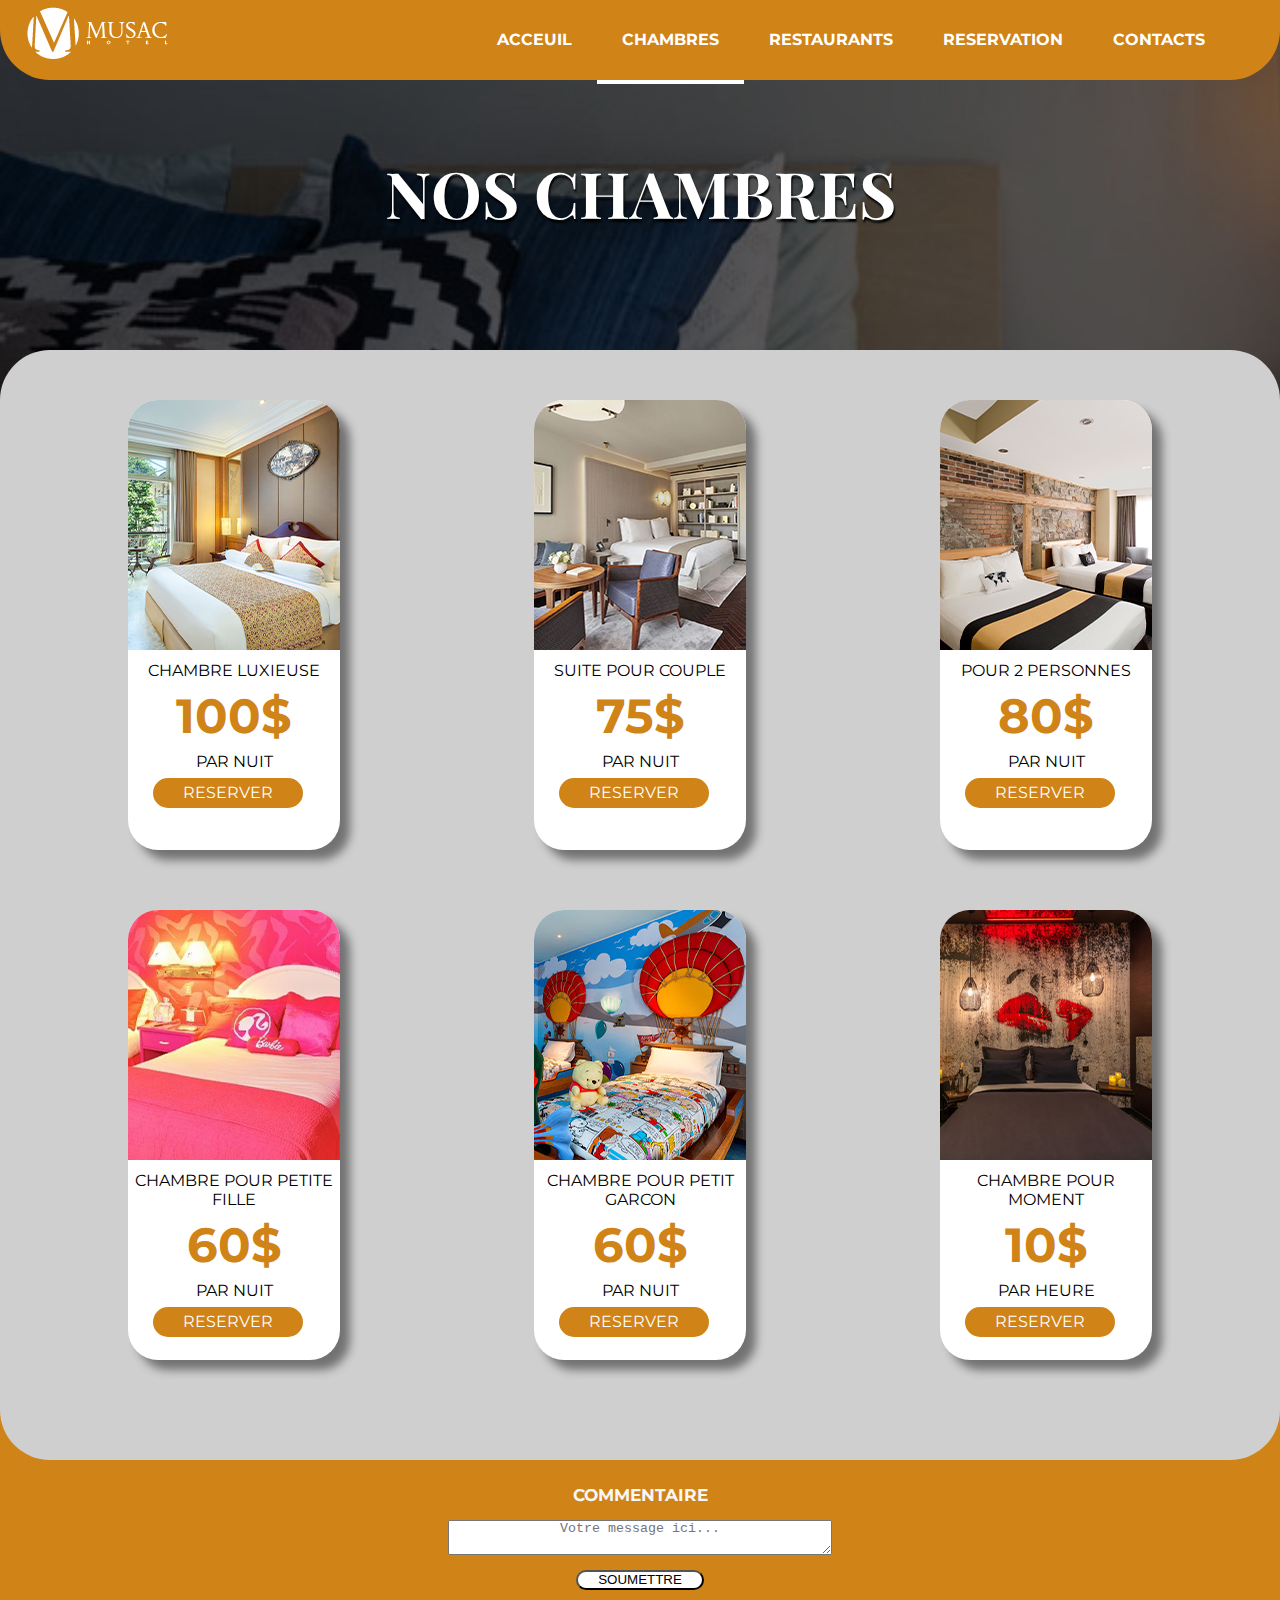
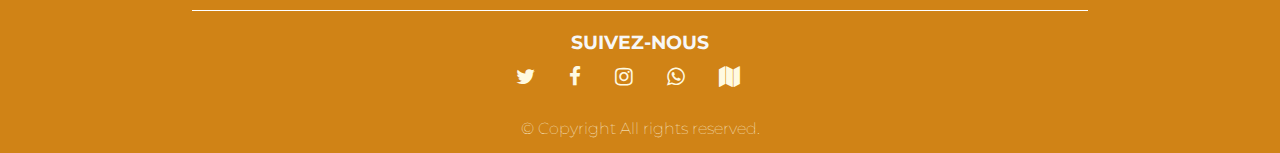
<file: chambre.html>
<!DOCTYPE html>
<html lang="en">
  <head>
    <meta charset="UTF-8" />
    <meta http-equiv="X-UA-Compatible" content="IE=edge" />
    <meta name="viewport" content="width=device-width, initial-scale=1.0" />
    <title>MUSAC HOTEL</title>
    <link rel="stylesheet" href="style.css" />
    <link rel="stylesheet" href="https://cdnjs.cloudflare.com/ajax/libs/font-awesome/4.7.0/css/font-awesome.css"/>
  </head>
  <body>
    <header>
      <nav id="menu">
          <div class="menudroit">
            <ul>
              <li>
                <a href="contact.html">Contacts</a>
              </li>
              <li>
                <a href="reservation.html">Reservation</a>
              </li>
              <li>
                <a href="restaurant.html">Restaurants</a>
              </li>
              <li class="active">
                <a href="chambre.html">Chambres</a>
              </li>
              <li>
                <a href="index.html">Acceuil</a>
              </li>
            </ul>
          </div>

          <div class="logo">
            <a href="index.html">
              <img src="media/MusacHotel-02.png" alt=""/>
            </a>
          </div>
      </nav>
    </header>

    <section class="section3">
      <div class="imagechambre">
        <div class="imagec1">
          <h1>Nos Chambres</h1>
        </div>
      </div>
    </section>

    <section class="bgcolor">
      <section class="section2">

        <div class="images">
          <div class="chambre1">
            <img src="media/c1.jpg" alt=""/>
            <p>
              Chambre luxieuse
            </p>
            <h2>100$</h2>
            <p>Par nuit</p>
            <div class="b1">
              <p>
                <a href="reservation.html">
                  RESERVER
                </a>
              </p>
            </div>
          </div>

          <div class="chambre1">
              <img src="media/suite.jpg" alt="" />            
            <p>
              Suite pour couple
            </p>
            <h2>75$</h2>
            <p>Par nuit</p>
            <div class="b1">
              <p>
                <a href="reservation.html">
                  RESERVER
                </a>
              </p>
            </div>
          </div>

          <div class="chambre1">
              <img src="media/chambre2.jpg" alt="" />
              <p>
                Pour 2 personnes
              </p>
              <h2>80$</h2>
              <p>Par nuit</p>
              <div class="b1">
                <p>
                  <a href="reservation.html">RESERVER</a>
                </p>
              </div>
          </div>
        </div>

        <div class="images">
          <div class="chambre1">
            <img src="media/chambre tifi.jpg" alt=""/>
            <p>
              Chambre pour petite fille
            </p>
            <h2>60$</h2>
            <p>Par nuit</p>
            <div class="b1">
              <p>
                <a href="reservation.html">RESERVER</a>
              </p>
            </div>
          </div>

          <div class="chambre1">
            <img src="media/chambre tigason.jpg" alt="" />
            <p>
              Chambre pour petit garcon
            </p>
            <h2>60$</h2>
            <p>Par nuit</p>
            <div class="b1">
              <p>
                <a href="reservation.html">RESERVER</a>
              </p>
            </div>
          </div>

          <div class="chambre1">
            <img src="media/chambre moment.jpg" alt="" />
            <p>
              Chambre pour moment
            </p>
            <h2>10$</h2>
            <p>Par heure</p>
            <div class="b1">
              <p>
                <a href="reservation.html">RESERVER</a>
              </p>
            </div>
          </div>
        </div>   
      </section>
    </section>
    <footer>
      <div class="jere">
        <div class="commentaire1">
          <h2>Commentaire</h2>
          <textarea placeholder="Votre message ici..." class="commentaire"></textarea>
        </div>
        <div>
          <p>
            <button class="b2">Soumettre</button>
          </p>
        </div>
      </div>
      <div class="barfooter">
      </div>
      <h3 id="titrefooter">Suivez-nous</h3>
      <div id="icons">
          <a href="http://www.twitter.fr">
            <i class="fa fa-twitter"></i>
          </a>
          <a href="http://www.facebook.fr">
            <i class="fa fa-facebook"></i>
          </a>
          <a href="http://www.instagram.com">
            <i class="fa fa-instagram"></i>
          </a>
          <a href="https://chat.whatsapp.com/Jm4g77nPeDKLwiC6nCj2Wq">
            <i class="fa fa-whatsapp"></i>
          </a>
          <a href="#">
            <i class="fa fa-map"></i>
          </a>
      </div>
      <div class="copy">
          <p class="copyright">
              &copy; Copyright All rights reserved.
          </p>
      </div>
        
  </footer>
  </body>
</html>
</file>
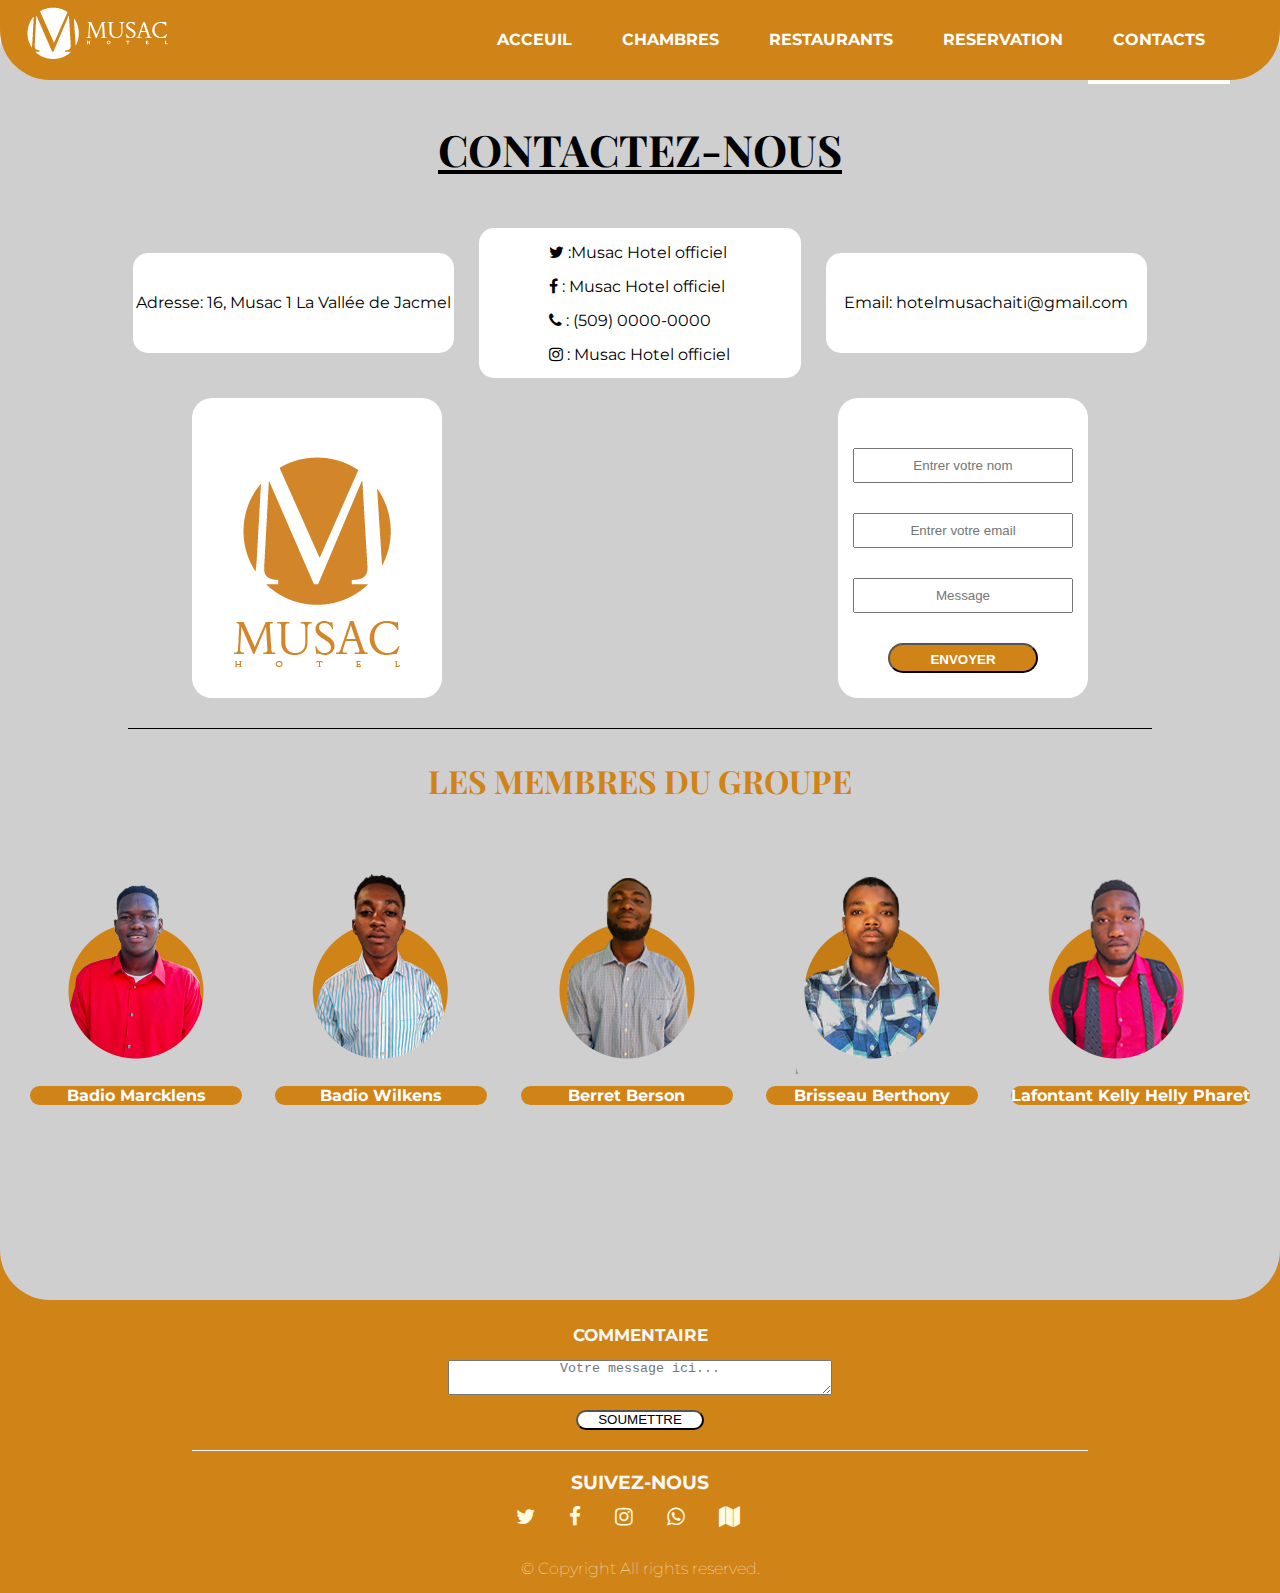
<file: contact.html>
<!DOCTYPE html>
<html lang="en">
  <head>
    <meta charset="UTF-8" />
    <meta http-equiv="X-UA-Compatible" content="IE=edge" />
    <meta name="viewport" content="width=device-width, initial-scale=1.0" />
    <title>MUSAC HOTEL</title>
    <link rel="stylesheet" href="style.css" />
    <link rel="stylesheet" href="https://cdnjs.cloudflare.com/ajax/libs/font-awesome/4.7.0/css/font-awesome.css"/>
  </head>
  <body>
    <header>
        <nav id="menu">
            <div class="menudroit">
              <ul>
                <li class="active">
                  <a href="contact.html">Contacts</a>
                </li>
                <li>
                  <a href="reservation.html">Reservation</a>
                </li>
                <li>
                  <a href="restaurant.html">Restaurants</a>
                </li>
                <li>
                  <a href="chambre.html">Chambres</a>
                </li>
                <li>
                  <a href="index.html">Acceuil</a>
                </li>
              </ul>
            </div>
  
            <div class="logo">
              <a href="index.html">
                <img src="media/MusacHotel-02.png" alt=""/>
              </a>
            </div>
        </nav>
    </header>

    <section class="bgcolor2">
            <section class="section7">
                <div class="contact1">
                    <h1>
                        Contactez-nous
                    </h1>
                    <div class="information">
                        <div class="adresse1">
                            <p>
                                Adresse: 16, Musac 1 La Vallée de Jacmel
                            </p>
                        </div>
                        <div class="adresse">
                            <p>
                                <i class="fa fa-twitter"></i>
                                :Musac Hotel officiel
                            </p>
                            <p>
                                <i class="fa fa-facebook"></i>
                                : Musac Hotel officiel
                            </p>
                            <p>
                                <i class="fa fa-phone"></i>
                                : (509) 0000-0000
                            </p>
                            <p>
                                <i class="fa fa-instagram"></i>
                                : Musac Hotel officiel
                            </p>
                        </div>
                        <div class="adresse1">
                            <p> 
                                Email: hotelmusachaiti@gmail.com
                            </p>
                        </div>  
                    </div>
                    <div class="takeinfo">
                        <div class="takeinfo2">   
                            <img src="media/Logo hotel.png" alt="">
                        </div>
                        <div class="takeinfo2">
                            <div class="part2">
                                <input type="text" placeholder="Entrer votre nom" id="bgy">
                            </div>
                            <div class="part2">
                                <input type="email" placeholder="Entrer votre email" id="bgy">
                            </div>
                            <div class="part2">
                                <input type="comment" placeholder="Message" id="bgy">
                            </div>
                            <button class="b1" style="color:white; text-transform: uppercase; font-weight: bolder;">
                                Envoyer
                            </button>
                        </div>
                    </div>
                </div>
                <div id="barsection"></div>
                <div class="membre">
                    <h1>
                        Les membres du groupe
                    </h1>
                    <div class="photo">
                        <div class="photo1">
                            <img src="media/bad.png" alt="">
                            <p>
                                Badio Marcklens
                            </p>
                        </div>
                        <div class="photo1">
                            <img src="media/badio.png" alt="">                            
                            <p>
                                Badio Wilkens
                            </p>
                        </div>
                        <div class="photo1">
                            <img src="media/berson.png" alt="">
                            <p>
                            Berret Berson
                            </p>
                        </div>
                        <div class="photo1">
                            <img src="media/bertoni.png" alt="">
                            <p>
                                Brisseau Berthony
                            </p>
                        </div>
                        <div class="photo1">
                            <img src="media/kelly.png" alt="">
                            <p>
                                Lafontant Kelly Helly Pharet
                            </p>                        
                        </div>
                    </div>
                </div>
            </section>
        </section>
        
        <footer>
            <div class="jere">
              <div class="commentaire1">
                <h2>Commentaire</h2>
                <textarea placeholder="Votre message ici..." class="commentaire"></textarea>
              </div>
              <div>
                <p>
                  <button class="b2">Soumettre</button>
                </p>
              </div>
            </div>
            <div class="barfooter">
            </div>
            <h3 id="titrefooter">Suivez-nous</h3>
            <div id="icons">
                <a href="http://www.twitter.fr">
                  <i class="fa fa-twitter"></i>
                </a>
                <a href="http://www.facebook.fr">
                  <i class="fa fa-facebook"></i>
                </a>
                <a href="http://www.instagram.com">
                  <i class="fa fa-instagram"></i>
                </a>
                <a href="https://chat.whatsapp.com/Jm4g77nPeDKLwiC6nCj2Wq">
                  <i class="fa fa-whatsapp"></i>
                </a>
                <a href="#">
                  <i class="fa fa-map"></i>
                </a>
            </div>
            <div class="copy">
                <p class="copyright">
                    &copy; Copyright All rights reserved.
                </p>
            </div>
              
        </footer>
    </body>
</html>
</file>
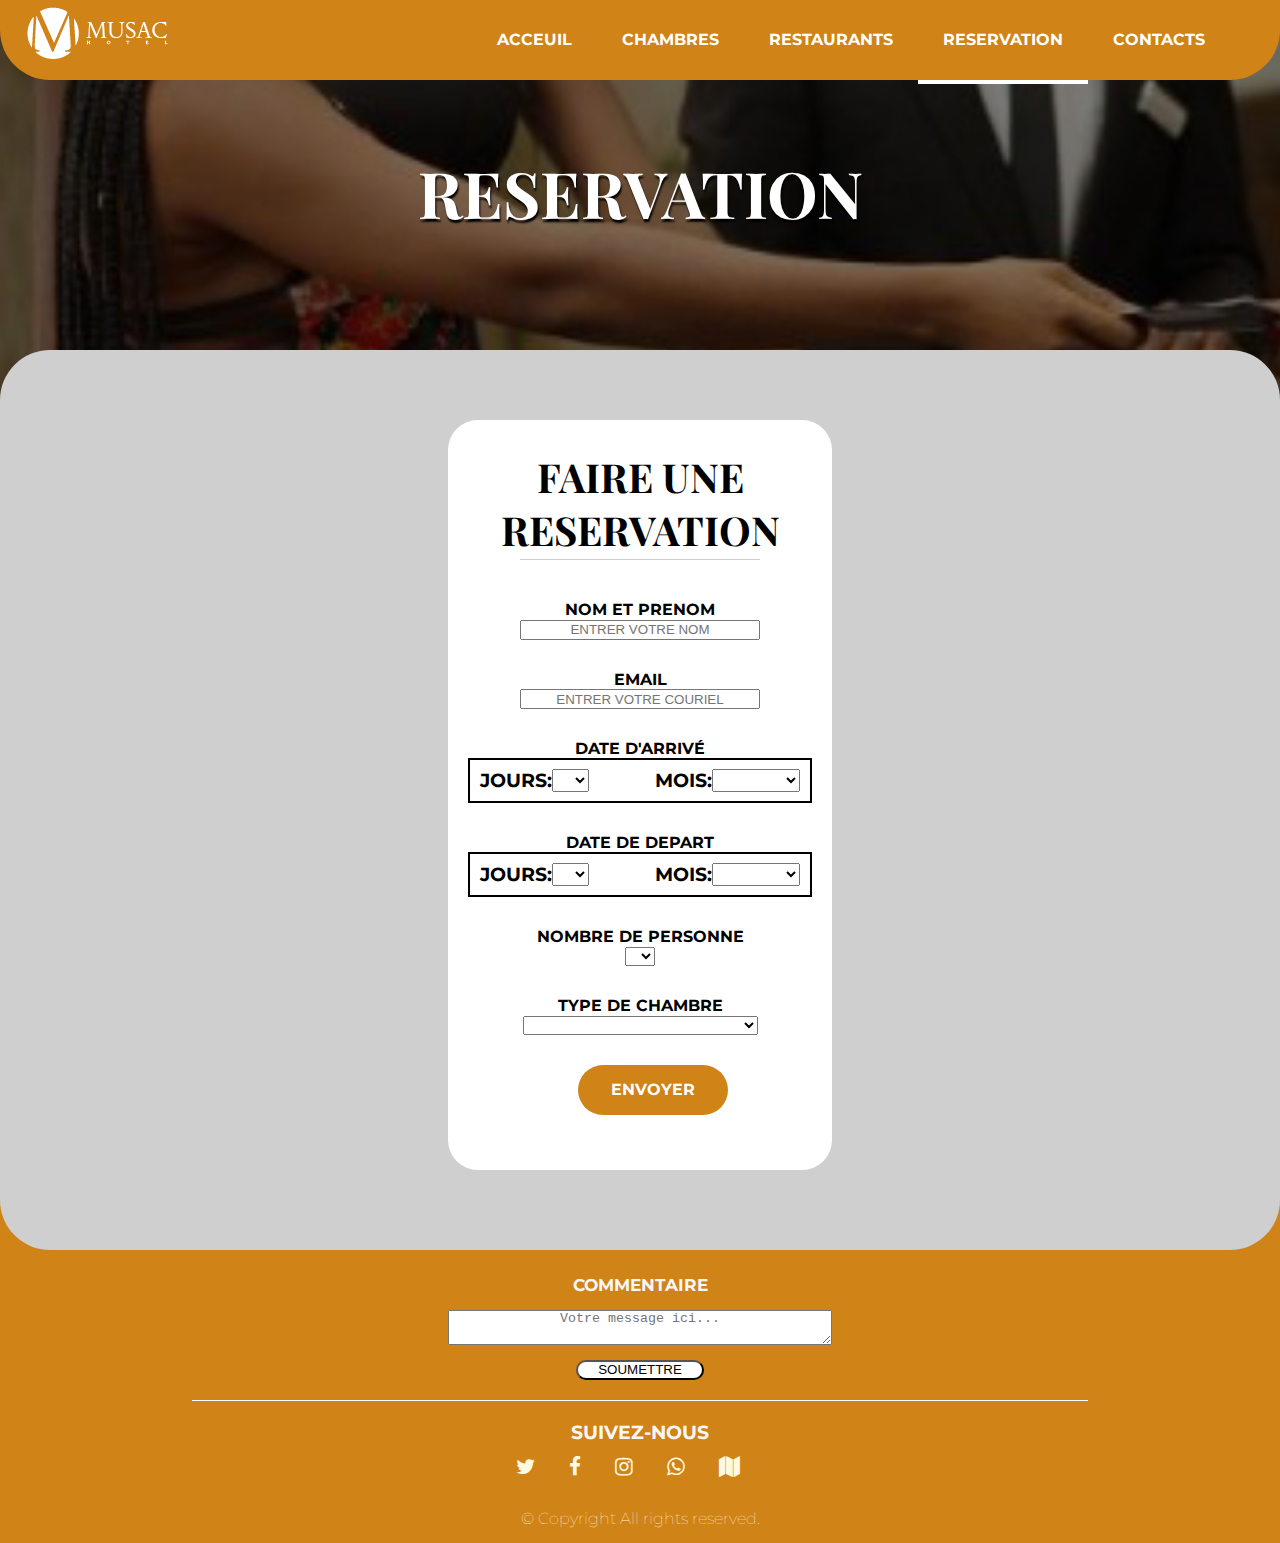
<file: reservation.html>
<!DOCTYPE html>
<html lang="en">
  <head>
    <meta charset="UTF-8" />
    <meta http-equiv="X-UA-Compatible" content="IE=edge" />
    <meta name="viewport" content="width=device-width, initial-scale=1.0" />
    <title>MUSAC HOTEL</title>
    <link rel="stylesheet" href="style.css" />
    <link rel="stylesheet" href="https://cdnjs.cloudflare.com/ajax/libs/font-awesome/4.7.0/css/font-awesome.css"/>
  </head>
  <body>
    <header>
      <nav id="menu">
          <div class="menudroit">
            <ul>
              <li>
                <a href="contact.html">Contacts</a>
              </li>
              <li class="active">
                <a href="reservation.html">Reservation</a>
              </li>
              <li>
                <a href="restaurant.html">Restaurants</a>
              </li>
              <li>
                <a href="chambre.html">Chambres</a>
              </li>
              <li>
                <a href="index.html">Acceuil</a>
              </li>
            </ul>
          </div>

          <div class="logo">
            <a href="index.html">
              <img src="media/MusacHotel-02.png" alt=""/>
            </a>
          </div>
      </nav>
    </header>

        <section class="section3">
          <div class="imagereservation">
            <div class="imagec1">
              <h1>
                Reservation
              </h1>
            </div>
          </div>
        </section>
  
        <section class="bgcolor1">
          <section class="section6">
            <div class="reservationform">
              <h1>
                Faire une reservation
              </h1>
              <div id="barreservation"></div>
              <div class="part2">
                <h4>
                  Nom et Prenom
                </h4>
                <input type="text" placeholder="Entrer votre nom" class="infoperso">
              </div>

              <div class="part2">
                <h4>
                  Email
                </h4>           
                <input type="Email" placeholder="Entrer votre couriel" class="infoperso">
              </div>
              <div class="part2">
                <h4>
                  Date d'arrivé
                </h4>
              <div id="date">
                <div class="jours">
                  <h3>
                    Jours: 
                  </h3>
                  <select name="date" id="jour">
                    <option value="nombre"></option>
                    <option value="nombre">1</option>
                    <option value="nombre">2</option>
                    <option value="nombre">3</option>
                    <option value="nombre">4</option>
                    <option value="nombre">5</option>
                    <option value="nombre">6</option>
                    <option value="nombre">7</option>
                    <option value="nombre">8</option>
                    <option value="nombre">9</option>
                    <option value="nombre">10</option>
                    <option value="nombre">11</option>
                    <option value="nombre">12</option>
                    <option value="nombre">13</option>
                    <option value="nombre">14</option>
                    <option value="nombre">15</option>
                    <option value="nombre">16</option>
                    <option value="nombre">17</option>
                    <option value="nombre">18</option>
                    <option value="nombre">19</option>
                    <option value="nombre">20</option>
                    <option value="nombre">21</option>
                    <option value="nombre">22</option>
                    <option value="nombre">23</option>
                    <option value="nombre">24</option>
                    <option value="nombre">25</option>
                    <option value="nombre">26</option>
                    <option value="nombre">27</option>
                    <option value="nombre">28</option>
                    <option value="nombre">29</option>
                    <option value="nombre">20</option>
                    <option value="nombre">31</option>
                  </select>
                </div>
                <div class="mois">
                  <h3>
                    Mois:
                  </h3>
                  <select name="mois" id="moi">
                    <option value="text"></option>
                    <option value="text">Janvier</option>
                    <option value="text">Fevrier</option>
                    <option value="text">Mars</option>
                    <option value="text">Avril</option>
                    <option value="text">Mai</option>
                    <option value="text">Juin</option>
                    <option value="text">Juillet</option>
                    <option value="text">Aout</option>
                    <option value="text">Septembre</option>
                    <option value="text">Octobre</option>
                    <option value="text">Novembre</option>
                    <option value="text">Decembre</option>
                  </select>
                </div>
              </div>
            </div>
            <div class="part2">
              <h4>
                Date de depart
              </h4>
              <div id="date">
                <div class="jours">
                  <h3>
                    Jours:
                  </h3>
                  <select name="date" id="jour">
                    <option value="nombre"></option>
                    <option value="nombre">1</option>
                    <option value="nombre">2</option>
                    <option value="nombre">3</option>
                    <option value="nombre">4</option>
                    <option value="nombre">5</option>
                    <option value="nombre">6</option>
                    <option value="nombre">7</option>
                    <option value="nombre">8</option>
                    <option value="nombre">9</option>
                    <option value="nombre">10</option>
                    <option value="nombre">11</option>
                    <option value="nombre">12</option>
                    <option value="nombre">13</option>
                    <option value="nombre">14</option>
                    <option value="nombre">15</option>
                    <option value="nombre">16</option>
                    <option value="nombre">17</option>
                    <option value="nombre">18</option>
                    <option value="nombre">19</option>
                    <option value="nombre">20</option>
                    <option value="nombre">21</option>
                    <option value="nombre">22</option>
                    <option value="nombre">23</option>
                    <option value="nombre">24</option>
                    <option value="nombre">25</option>
                    <option value="nombre">26</option>
                    <option value="nombre">27</option>
                    <option value="nombre">28</option>
                    <option value="nombre">29</option>
                    <option value="nombre">20</option>
                    <option value="nombre">31</option>
                  </select>
                </div>
                <div class="mois">
                  <h3>
                    Mois:
                  </h3>
                  <select name="mois" id="moi">
                    <option value="text"></option>
                    <option value="text">Janvier</option>
                    <option value="text">Fevrier</option>
                    <option value="text">Mars</option>
                    <option value="text">Avril</option>
                    <option value="text">Mai</option>
                    <option value="text">Juin</option>
                    <option value="text">Juillet</option>
                    <option value="text">Aout</option>
                    <option value="text">Septembre</option>
                    <option value="text">Octobre</option>
                    <option value="text">Novembre</option>
                    <option value="text">Decembre</option>

                  </select>
                </div>
              </div>
            </div>
            <div class="part2">
              <h4>
                Nombre de personne
              </h4>
              <select name="nombre" id="nbrepersonne">
                <option value="text"></option>
                <option name="nombre">1</option>>
                <option name="nombre">2</option>
                <option name="nombre">3</option>
                <option name="nombre">4</option>
                <option name="nombre">5</option>
                <option name="nombre">6</option>
                <option name="nombre">7</option>
                <option name="nombre">8</option>
              </select>
            </div>
            <div class="part2">
              <h4>
                Type de chambre
              </h4>
              <select name="text" id="typedechambre">
                <option value="text"></option>
                <option value="text">POUR 2 PERSONNES</option>
                <option value="text">CHAMBRE LUXIEUSE</option>
                <option value="text">SUITE POUR COUPLE</option>
                <option value="text">CHAMBRE POUR PETITE FILLE</option>
                <option value="text">CHAMBRE POUR PETIT GARCON</option>
                <option value="text">CHAMBRE POUR MOMENT</option>
              </select>
            </div>
          <div class="soumettre">
           <a href="#">
             Envoyer
            </a>
          </div>
        </section>
      </section>

      <footer>
        <div class="jere">
          <div class="commentaire1">
            <h2>Commentaire</h2>
            <textarea placeholder="Votre message ici..." class="commentaire"></textarea>
          </div>
          <div>
            <p>
              <button class="b2">Soumettre</button>
            </p>
          </div>
        </div>
        <div class="barfooter">
        </div>
        <h3 id="titrefooter">Suivez-nous</h3>
        <div id="icons">
            <a href="http://www.twitter.fr">
              <i class="fa fa-twitter"></i>
            </a>
            <a href="http://www.facebook.fr">
              <i class="fa fa-facebook"></i>
            </a>
            <a href="http://www.instagram.com">
              <i class="fa fa-instagram"></i>
            </a>
            <a href="https://chat.whatsapp.com/Jm4g77nPeDKLwiC6nCj2Wq">
              <i class="fa fa-whatsapp"></i>
            </a>
            <a href="#">
              <i class="fa fa-map"></i>
            </a>
        </div>
        <div class="copy">
            <p class="copyright">
                &copy; Copyright All rights reserved.
            </p>
        </div>
          
    </footer>
</body>
</html>
</file>
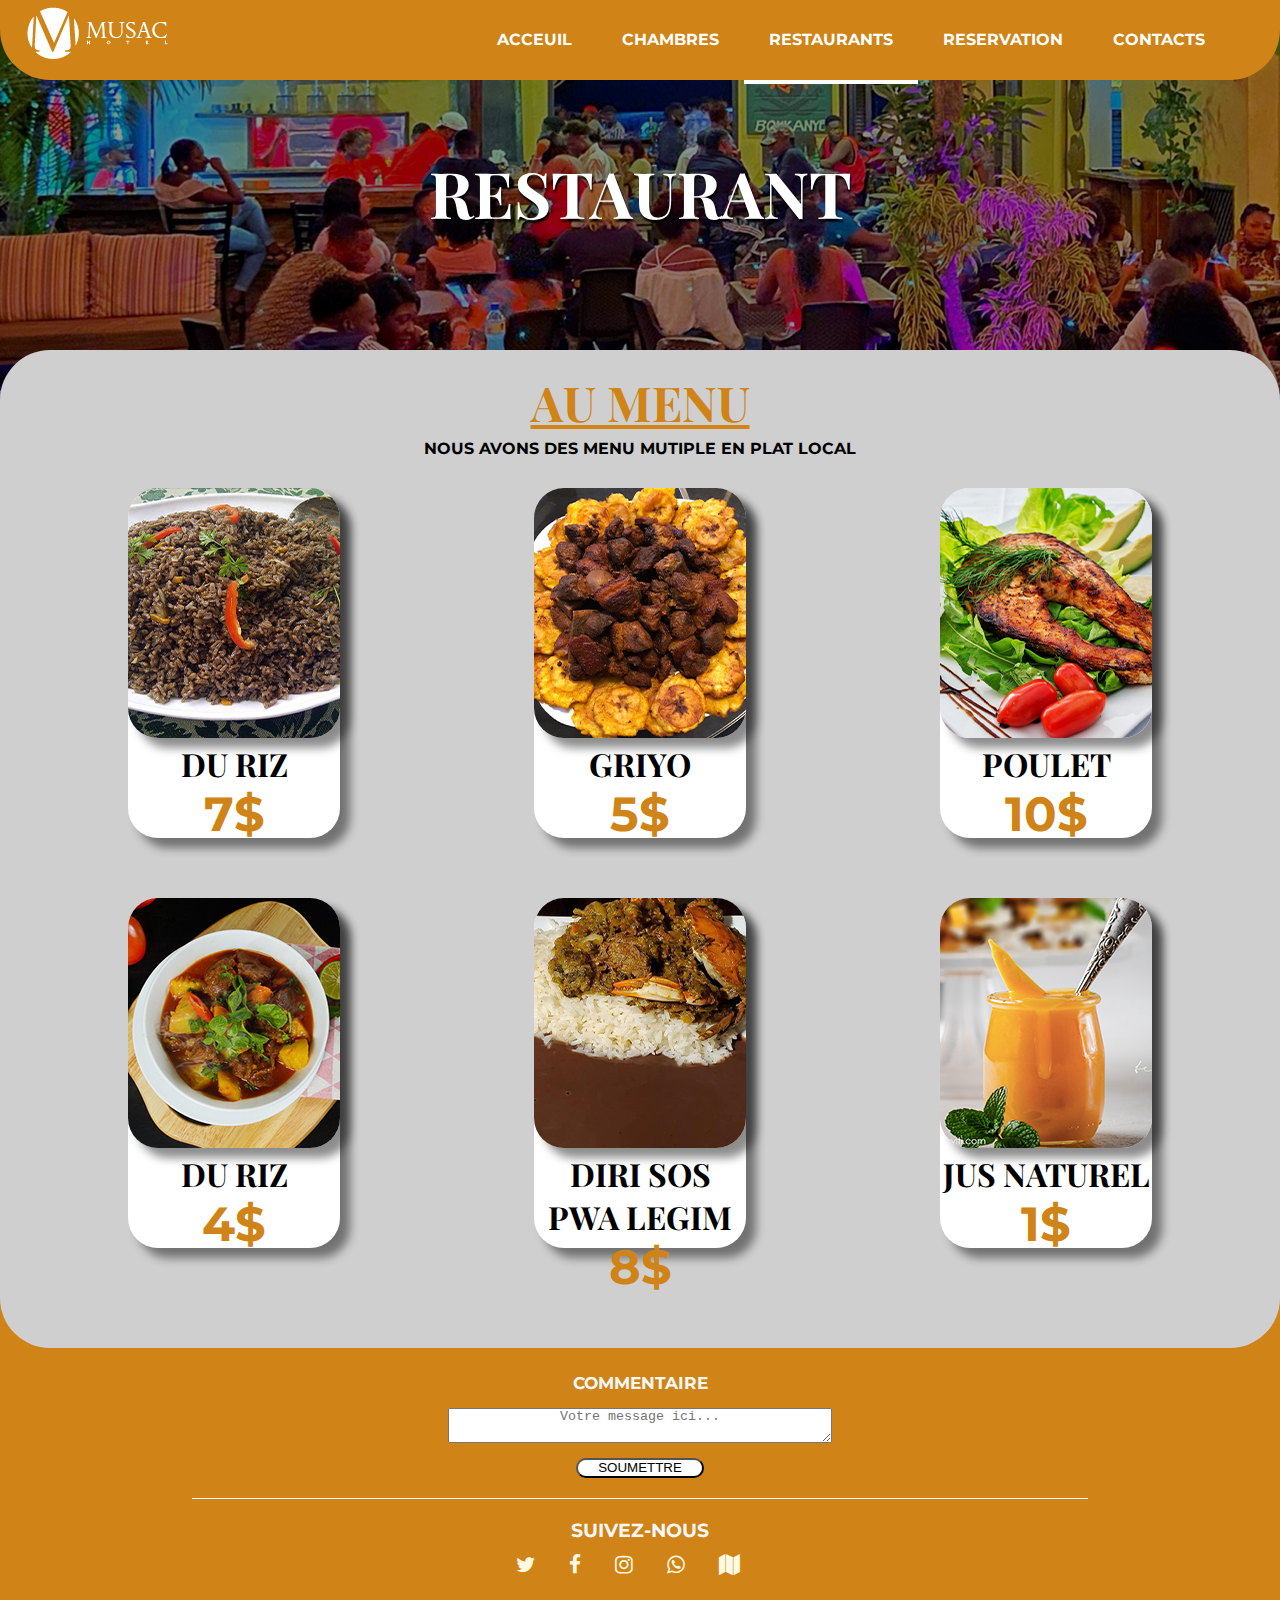
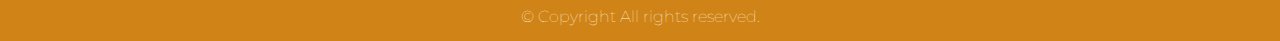
<file: restaurant.html>
<!DOCTYPE html>
<html lang="en">
  <head>
    <meta charset="UTF-8" />
    <meta http-equiv="X-UA-Compatible" content="IE=edge" />
    <meta name="viewport" content="width=device-width, initial-scale=1.0" />
    <title>MUSAC HOTEL</title>
    <link rel="stylesheet" href="style.css" />
    <link rel="stylesheet" href="https://cdnjs.cloudflare.com/ajax/libs/font-awesome/4.7.0/css/font-awesome.css"/>
  </head>
  <body>
    <header>
      <nav id="menu">
          <div class="menudroit">
            <ul>
              <li>
                <a href="contact.html">Contacts</a>
              </li>
              <li>
                <a href="reservation.html">Reservation</a>
              </li>
              <li class="active" >
                <a href="restaurant.html">Restaurants</a>
              </li>
              <li>
                <a href="chambre.html">Chambres</a>
              </li>
              <li>
                <a href="index.html">Acceuil</a>
              </li>
            </ul>
          </div>

          <div class="logo">
            <a href="index.html">
              <img src="media/MusacHotel-02.png" alt=""/>
            </a>
          </div>
      </nav>
    </header>

    <section class="section3">
      <div class="imageresto">
        <div class="imagec1">
          <h1>Restaurant</h1>
        </div>
      </div>
    </section>
  
      <section class="bgcolor">
        <section class="section2">
            <h1 class="titrecuisine">
              Au menu
            </h1>
            <p class="titrecuisine1">
              Nous avons des menu mutiple en plat local
            </p>
            <div class="images">
              <div class="resto1">
                <img src="media/manje4.jpg" alt=""/>
                <h1>
                  Du riz
                </h1>
                <h2>
                  7$
                </h2>
              </div>
              <div class="resto1">
                <img src="media/grio.jpg" alt="" />
                <h1>
                  Griyo
                </h1>
                <h2>
                  5$
                </h2>
              </div>
              <div class="resto1">
                <img src="media/manje6.jpg" alt="" />
                <h1>
                  Poulet
                </h1>
                <h2>
                  10$
                </h2>
              </div>
            </div>
          
            <div class="images">
              <div class="resto1">
                <img src="media/ragou.jpg" alt=""/>
                <h1>
                  Du riz
                </h1>
                <h2>
                  4$
                </h2>
              </div>
  
              <div class="resto1">
                <img src="media/manje3.jpg" alt="" />
                <h1>
                  Diri sos pwa legim
                </h1>
                <h2>
                  8$
                </h2>
              </div>
  
              <div class="resto1">
                <img src="media/manje2.jpg" alt="" />
                <h1> Jus naturel</h1>
                <h2>1$</h2>
              </div>
            </div>
  
          </section>
        </section> 

        <footer>
          <div class="jere">
            <div class="commentaire1">
              <h2>Commentaire</h2>
              <textarea placeholder="Votre message ici..." class="commentaire"></textarea>
            </div>
            <div>
              <p>
                <button class="b2">Soumettre</button>
              </p>
            </div>
          </div>
          <div class="barfooter">
          </div>
          <h3 id="titrefooter">Suivez-nous</h3>
          <div id="icons">
              <a href="http://www.twitter.fr">
                <i class="fa fa-twitter"></i>
              </a>
              <a href="http://www.facebook.fr">
                <i class="fa fa-facebook"></i>
              </a>
              <a href="http://www.instagram.com">
                <i class="fa fa-instagram"></i>
              </a>
              <a href="https://chat.whatsapp.com/Jm4g77nPeDKLwiC6nCj2Wq">
                <i class="fa fa-whatsapp"></i>
              </a>
              <a href="#">
                <i class="fa fa-map"></i>
              </a>
          </div>
          <div class="copy">
              <p class="copyright">
                  &copy; Copyright All rights reserved.
              </p>
          </div>
            
      </footer>    
  </body>
</html>
</file>
<file: style.css>
@import url('https://fonts.googleapis.com/css2?family=Playfair+Display&display=swap');
@import url('https://fonts.googleapis.com/css2?family=Montserrat&display=swap');

*
{
    margin: 0;
    padding: 0;
    box-sizing: border-box;
}

body
{
    background-color: white;
    font-family: 'Montserrat', sans-serif;  
}

h1
{
    font-family: 'Playfair Display', serif;
    text-transform: uppercase;
}

a:hover
{
    text-decoration: none;
    color: white;
}

/******** Komansman Bar paj yo**********/

.barindex
{
    width: 50%;
    height: 1px;
    background-color: white;
    margin: 4px 25%;
}

#barsection
{
    background-color:black;
    width: 80%;
    height: 1px;
    margin: 30px 10%;
}

.barfooter
{
    background-color: white;
    height: 1px;
    margin: 20px 15%;
}

#barreservation
{
    background-color: #cfcfcf;
    width: 70%;
    height: 1px;
    margin: 0 15% 40px;
}

/* Fen bar yo*/



/*  Komansman meni an */

nav
{
    background-color: #d08316;
    border-bottom-left-radius: 50px;
    border-bottom-right-radius: 50px;
    width: 100%;
    line-height: 80px;
    height: 80px;
    position: fixed; 
    display: inline-block; 
    margin: 0;
    padding: 0;
}

#menu ul
{
    list-style-type: none;
    padding-right: 50px;
    
}

#menu{
    display: flex;
    flex-direction: row-reverse;
    justify-content: space-between;
}

#menu li
{
display: inline-block;
}

.menudroit ul
{
    display: flex;
    flex-direction: row-reverse;
}

#menu a
{
    text-decoration: none;
    font-weight: bolder;
    color: white;
    display: block;
    text-transform: uppercase;
    padding: 0 25px;
}

#menu .menudroit a:hover
{
    background-color: white;
    color: #d08316;
}

.active
{
    border-bottom: 4px solid white;
}


/******** Fen meni an********/


/*******Premiere section********/
 /*Page d'acceuil*/

.section1
{
    height: 650px;
}

.section1 .imageprincipale
{
    background-image: url(media/Hotel\ la1.jpg);
    background-repeat: no-repeat;
    background-attachment: fixed;
    background-size: cover;
    padding: 200px 0 300px 0;
    height: 700px;   
}

.section1 .textprincipale h1
{
    text-align: center;
    color: antiquewhite;
    font-size: 6em;
    text-shadow: 1px 3px 2px black;
}

.section1 p
{
    text-align: center;
    color: antiquewhite;
    font-size: 2em;
    text-shadow: 1px 3px 2px black;
}

/*Page d'acceuil fin*/

/* Page Chambre*/

.section3
{
    height: 350px;
}

.imagechambre
{
    background-image: url(media/chambre.jpg);
    background-repeat: no-repeat;
    background-attachment: fixed;
    background-size: cover;
    padding: 150px 0 250px 0;
    height: 350px;

}

.imagechambre h1
{
    text-transform: uppercase;
    text-align: center;
    color: white;
    font-size: 4em;
    text-shadow: 1px 3px 2px black;
}  

.chambre1 h3
{
    text-align: center;
    text-transform: uppercase;
    text-decoration: underline;
}

.chambre1
{
    height: 450px;
    width: 212px;
    background-color: white;
    border-radius: 30px;
}

.chambre1 h3, .chambre1 p
{
    text-align: center;
    margin: 7px 0;
    text-transform: uppercase;
}

.b1
{
    width:150px;
    line-height:30px;
    background-color: #d08316;
    border-radius: 30px;
    text-align:center;
    margin: 0 12% 0 12%;
    height: 30px;
    transition: 0.4s;
}

.b1:hover
{
    transform: scale(1.1);
}

.b1 a
{
    color: white;
    text-decoration: none;
}

.chambre1 img
{
    border-top-left-radius: 30px;
    border-top-right-radius: 30px;
}

.chambre1
{
    box-shadow: 10px 10px 10px rgba(0, 0, 0, 0.452);
}

.chambre1 h2
{
    text-align: center;
    font-size: 3em;
    color: #d08316;
}

/*Page de chambre*/

/* Page restaurant*/

.imageresto
{
    background-image: url(media/restoback.jpg);
    background-repeat: no-repeat;
    background-attachment: fixed;
    background-size: cover;
    padding: 150px 0 250px 0;
    height: 350px;
}

.imageresto h1
{
    text-transform: uppercase;
    text-align: center;
    color: white;
    font-size: 4em;
    text-shadow: 1px 3px 2px black;
}

.section2 .titrecuisine
{
    text-align: center;
    font-size: 3em;
    color: #d08316; 
    text-decoration: underline;
}

.section2 .titrecuisine1
{
    text-align: center;
    font-size: 1,5em;
    font-weight: bolder;
    margin: 5px 0 0 0;
    text-transform: uppercase;
}

.images
{   padding: 30px 10%;
    display: flex;
    flex-wrap: wrap;
    justify-content: space-between;
}

.image h4
{
    text-align: center;
   text-transform: uppercase;
    margin: 15px;
}

.image img
{
    border-radius: 20px;
    box-shadow: 10px 10px 10px rgba(0, 0, 0, 0.452);
}

.image img:hover
{
    transform: scale(1.05);
     transition: 0.6s ease-in-out;
}

.resto1 img
{
    box-shadow: 10px 10px 10px rgba(0, 0, 0, 0.452);
    border-radius: 30px;
}

.resto1
{
    height: 350px;
    width: 212px;
    background-color: white;
    border-radius: 30px;
    box-shadow: 10px 10px 10px rgba(0, 0, 0, 0.452);
    text-align: center;
}

.resto1 img
{    
    border-top-left-radius: 30px;
    border-top-right-radius: 30px;
}

.resto1 h2
{
    text-align: center;
    font-size: 3em;
    color: #d08316;  
}

/*page restaurant*/

/*Page reservation*/

.imagereservation
{
    background-image: url(media/reservationimage.jpg);
    background-attachment: fixed;
    background-size: cover;
    padding: 150px 0 250px 0;
    width: 100%;
    height: 350px;
}

.imagereservation h1
{
    text-transform: uppercase;
    text-align: center;
    color: white;
    font-size: 4em;
    text-shadow: 1px 3px 2px black; 
}

.section6
{
    background-color: #cfcfcf;
    padding: 20px 0 70px 0;
    border-radius: 50px;
    height: 900px;
}

.reservationform
{
    background-color: white;
    width: 30%;
    height: 750px;
    margin: 50px 0 20px 35%;
    border-radius: 30px;
    text-transform: uppercase;
    text-align: center;
    padding: 30px 20px 0 20px;
}

.reservationform h1
{
    font-size: 2.5em;
    margin: 0 0 3px;
}

#date
{
    padding: 9px 10px;
    display: flex;
    justify-content: space-between;
    border:2px solid black; 
    width: 100%;   
}

.jours, .mois
{
    display: flex;
}

.part2
{
    margin-bottom: 30px;
}

.infoperso
{
    height: 20px;
    width: 70%;
    text-align: center;
    text-transform: uppercase;
}

.soumettre
{
    width:150px;
    height: 50px;
    line-height:50px;
    background-color: #d08316;
    border-radius: 30px;
    text-align:center;
    margin: 0 32%;
    color: white;
    font-weight: bolder;  
}

.soumettre a 
{
    color: white;
    text-decoration: none;
}

.soumettre:hover
{
    transform: scale(1.13);
    transition: 0.3s ease-in-out;
}

.reservationbg
{
    background-color: #cfcfcf;
}

.bgcolor1
{
    background-color: #d08316;
    border-top-left-radius: 150px;
    border-top-right-radius: 150px;
    height: 900px;
}

/*Page reservation*/

/*Page de contact*/

.bgcolor2
{
    background-color: #d08316;
    border-top-left-radius: 150px;
    border-top-right-radius: 150px;
    height: 1300px;
}

.section7
{
    background-color: #cfcfcf;
    padding: 20px 0 70px 0;
    border-radius: 50px;
    height: 1300px;
}

.membre h1
{
    text-align: center;
    font-size: 2em;
    color: #d08316;
}

.membre p
{
    font-weight: bolder;
    color: white;
    background-color: #d08316;
    border-radius: 20px;

}

.photo
{
    justify-content: space-between;
    display: flex;
    margin: 30px;
}

.photo1 p
{
    text-align: center;
}

/*Fin premiere section*/


/*****Debut deuxieme section****/

.bgcolor
{
    background-color: #d08316;
    border-top-left-radius: 150px;
    border-top-right-radius: 150px;
}

.section2
{
    background-color: #cfcfcf;
    padding: 20px 0 70px 0;
    border-radius: 50px;
}

.section2 .text1
{
text-align: center;
padding: 0 20%;
}

.section2 .text1 h1
{
    color: #d08316;
    font-size: 3em;
}

.section2 .text1 p
{
    color: black;
    font-size: 1em;
}

.bouton
{
    width:150px;
    line-height:50px;
    background-color: #d08316;
    border-radius: 30px;
    text-align:center;
    margin: 0 45%; 
}

.bouton a 
{
    vertical-align:middle;
    background:url(images/bouton-noir.png) no-repeat;
    color:white;
    text-decoration:none;
    font-weight: bolder;
}

.bouton:hover
{
    text-decoration: none;
    color: white;
    transform: scale(1.2);
    transition: 0.3 ease-in-out;
}

.text12 p
{
    color: black;
    font-size: 1em;
    text-align: center;
    padding: 20px 0;
}

.text12
{
text-align: center;
padding: 0 20%;
}

.text12 h1
{
    color: #d08316;
    font-size: 3em;
}

.imagesecondaire
{
    display: flex;
    padding: 0 10%;
    justify-content: space-between;
    margin-top: 15px;
}

.imagesecondaire img
{
 border-radius: 30px;
 box-shadow: 5px 0px 10px black;
}

.contact1
{
    margin: 100px 0 0 0;
    text-align: center;

}

.contact1 h1
{
    font-size: 2.7em;
    text-transform: uppercase;
    text-decoration: underline;
}

.information
{
    display: flex;
    margin: 50px 10% 20px 10%;
    justify-content: space-around;

}

.adresse
{
    background-color: white;
    height: 150px;
    width: 50%;
    margin: 0 20px;
    border-radius: 15px;

}

.adresse p, .adresse1
{
    margin: 15px 10px;
    text-align: left;
    padding: 0 18.5%;
}

.adresse1
{
    background-color: white;
    height: 100px;
    width: 50%;
    margin:25px 5px;
    border-radius: 15px;
    padding: 40px 0;
    text-align: center;
}

.takeinfo
{
    display: flex;
    justify-content: space-between;
    margin:0 15%;
}

.takeinfo2
{
    background-color: white;
    width: 250px;
    height: 300px;
    padding: 50px 0;
    border-radius: 20px;
}

#bgy
{
    width: 220px;
    height: 35px;
    text-align: center;
}


/*****Fin deuxieme section****/



/*****Footer*****/

footer
{
    background-color: #d08316;
    color: #f7f7f7;
    padding: 20px 0 10px 0 ;
}

footer div
{
    margin:5px 0 ;
    font-weight: lighter; 
}

.copyright 
{
    text-align: center;
    color: #FFFAE1;
}

#copyrightEtIcons
{
    display: flex;
    margin-bottom: 20px;
    padding: 0 10%;
}

#copyright 
{
    width: 50%;
    text-align: left;
    color: #FFFAE1;
}

#icons 
{
    width: 50%;
    text-align: right;
    margin: 10px 9% 30px;
}

#icons a 
{
    display: inline-block;
    padding: 0 15px;
    font-size: 1.3em;
    color: #FFFAE1;
}

#icons a:hover 
{
    transform: scale(1.5);
    transition: 0.1s;
}
  
#titrefooter
{
    text-align: center;
    text-transform: uppercase;
    margin: 10px 0;
}

.commentaire
{
    width: 30%;
    height: 35px;
    margin: 15px 35% 5px;
    text-align: center;
}

.commentaire1 h2
{
    text-transform: uppercase;
    text-decoration: none;
    text-align: center;
    font-size: 1.04em;
}

.b2
{
    text-align: center;
    background-color: white;
    width: 10%;
    height: 20px;
    border-radius: 30px;
    margin: 0 45%;
    text-decoration: none;
    color: black;
    text-transform: uppercase;
    font-weight: bolder;
}

/*****Footer*****/
</file>
